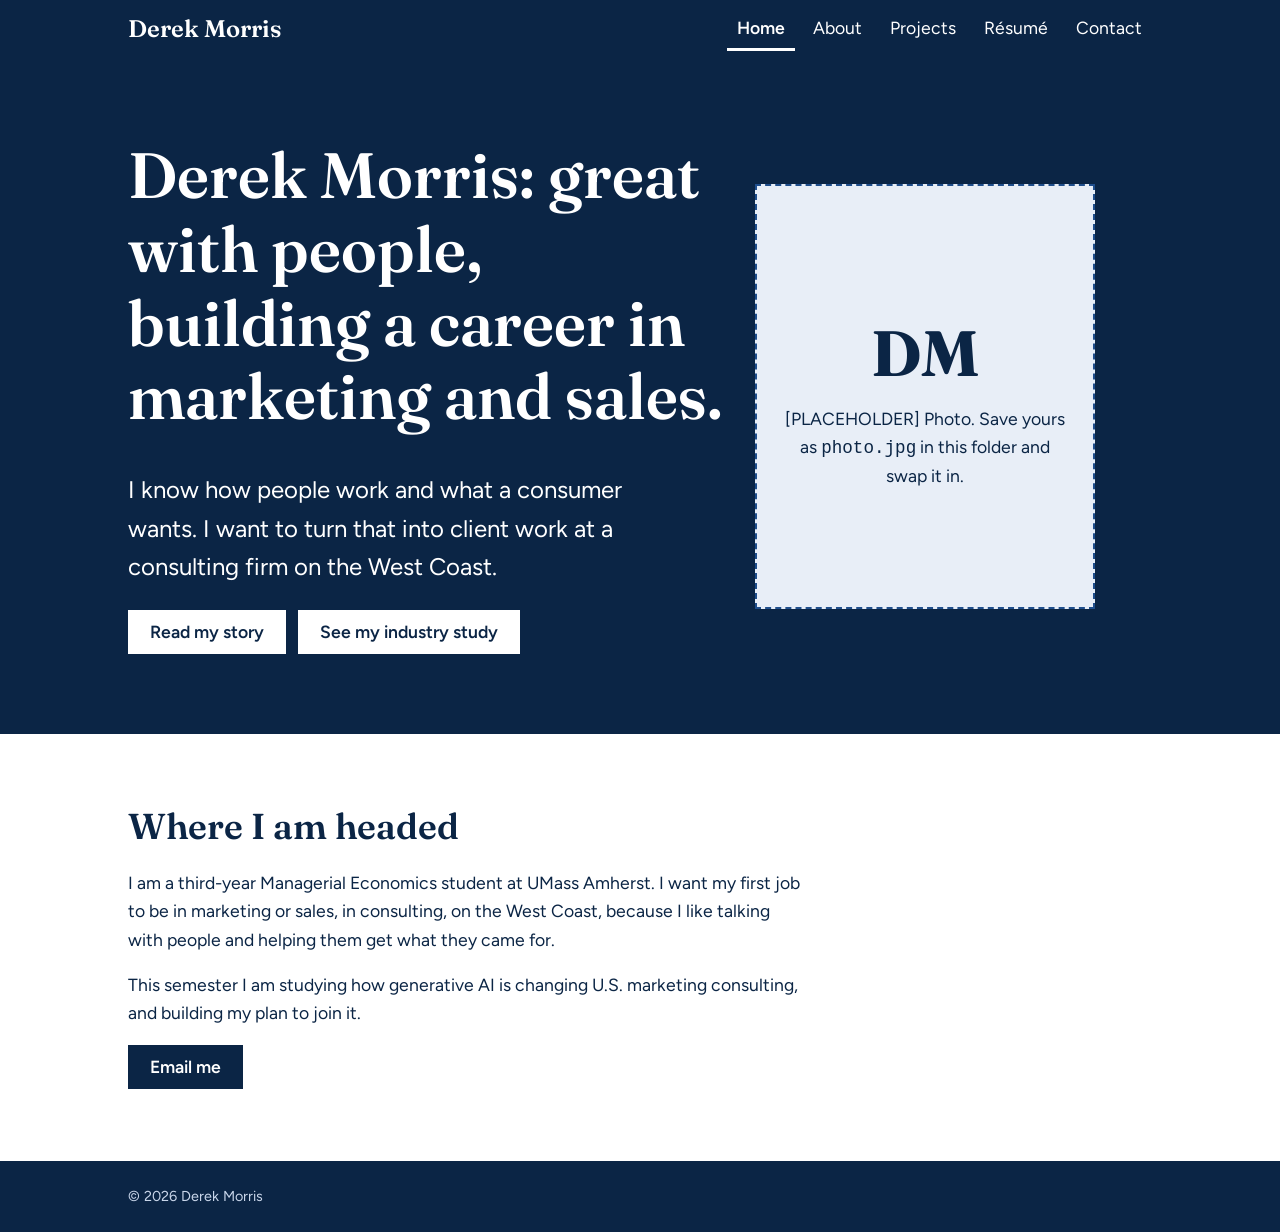
<file: index.html>
<!doctype html>
<html lang="en">
<head>
<meta charset="utf-8">
<meta name="viewport" content="width=device-width, initial-scale=1">
<title>Derek Morris | Marketing and sales</title>
<meta name="description" content="Derek Morris, UMass Amherst Managerial Economics student building a career in marketing and sales in consulting.">
<meta name="theme-color" content="#0B2545">
<meta property="og:title" content="Derek Morris | Marketing and sales">
<meta property="og:description" content="Derek Morris, UMass Amherst Managerial Economics student building a career in marketing and sales in consulting.">
<meta property="og:type" content="website">
<link rel="icon" href="data:image/svg+xml,%3Csvg xmlns='http://www.w3.org/2000/svg' viewBox='0 0 32 32'%3E%3Crect width='32' height='32' fill='%230B2545'/%3E%3Ctext x='16' y='22' font-size='16' text-anchor='middle' fill='white' font-family='Georgia'%3EDM%3C/text%3E%3C/svg%3E">
<link rel="preconnect" href="https://fonts.googleapis.com">
<link rel="preconnect" href="https://fonts.gstatic.com" crossorigin>
<link rel="stylesheet" href="https://fonts.googleapis.com/css2?family=Figtree:wght@400;600&family=Fraunces:opsz,wght@9..144,600&display=swap">
<link rel="stylesheet" href="styles.css">
</head>
<body>
<header class="site-header">
<div class="wrap">
<a class="brand" href="index.html">Derek Morris</a>
<nav aria-label="Main">
<ul>
<li><a href="index.html" aria-current="page">Home</a></li>
<li><a href="about.html">About</a></li>
<li><a href="projects.html">Projects</a></li>
<li><a href="resume.html">Résumé</a></li>
<li><a href="contact.html">Contact</a></li>
</ul>
</nav>
</div>
</header>
<main>
<section class="band-navy">
<div class="wrap hero">
<div>
<h1>Derek Morris: great with people, building a career in marketing and sales.</h1>
<p class="lead">I know how people work and what a consumer wants. I want to turn that into client work at a consulting firm on the West Coast.</p>
<div class="actions">
<a class="btn" href="about.html">Read my story</a>
<a class="btn" href="projects.html">See my industry study</a>
</div>
</div>
<div class="photo" role="img" aria-label="Placeholder where Derek's photo will go">
<div><strong>DM</strong><span>[PLACEHOLDER] Photo. Save yours as <code>photo.jpg</code> in this folder and swap it in.</span></div>
</div>
</div>
</section>
<section class="band">
<div class="wrap">
<h2>Where I am headed</h2>
<p>I am a third-year Managerial Economics student at UMass Amherst. I want my first job to be in marketing or sales, in consulting, on the West Coast, because I like talking with people and helping them get what they came for.</p>
<p>This semester I am studying how generative AI is changing U.S. marketing consulting, and building my plan to join it.</p>
<div class="actions"><a class="btn solid" href="contact.html">Email me</a></div>
</div>
</section>
</main>
<footer class="site-footer"><div class="wrap">© 2026 Derek Morris</div></footer>
</body>
</html>
</file>
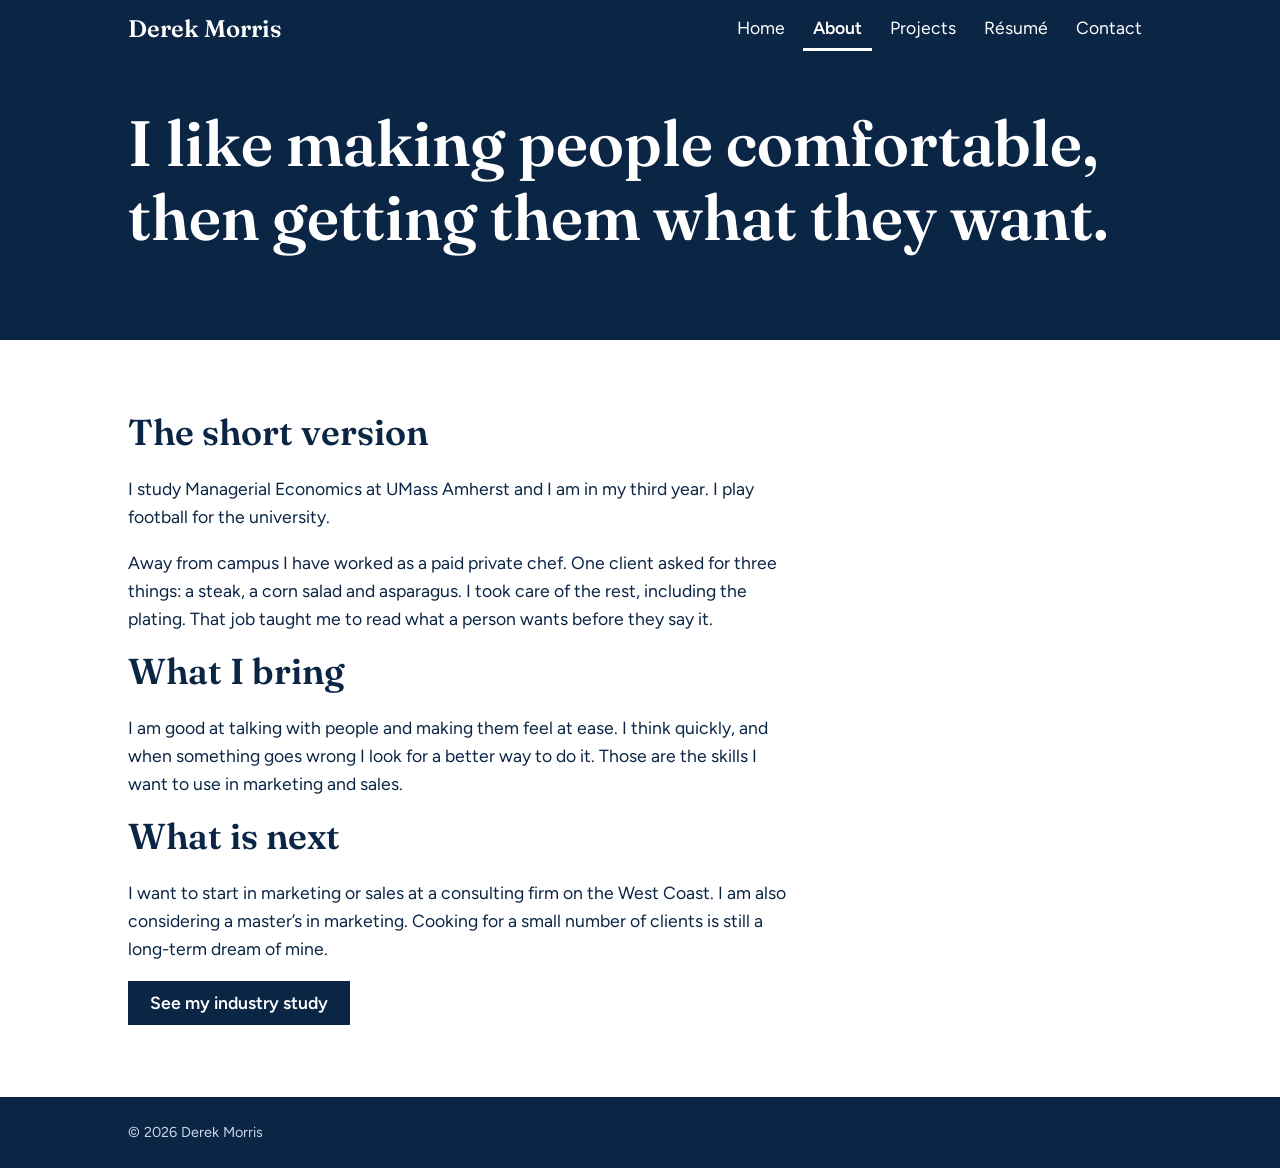
<file: about.html>
<!doctype html>
<html lang="en">
<head>
<meta charset="utf-8">
<meta name="viewport" content="width=device-width, initial-scale=1">
<title>About | Derek Morris</title>
<meta name="description" content="About Derek Morris: UMass Amherst student, football player and private chef aiming for marketing and sales.">
<meta name="theme-color" content="#0B2545">
<meta property="og:title" content="About | Derek Morris">
<meta property="og:description" content="About Derek Morris: UMass Amherst student, football player and private chef aiming for marketing and sales.">
<meta property="og:type" content="website">
<link rel="icon" href="data:image/svg+xml,%3Csvg xmlns='http://www.w3.org/2000/svg' viewBox='0 0 32 32'%3E%3Crect width='32' height='32' fill='%230B2545'/%3E%3Ctext x='16' y='22' font-size='16' text-anchor='middle' fill='white' font-family='Georgia'%3EDM%3C/text%3E%3C/svg%3E">
<link rel="preconnect" href="https://fonts.googleapis.com">
<link rel="preconnect" href="https://fonts.gstatic.com" crossorigin>
<link rel="stylesheet" href="https://fonts.googleapis.com/css2?family=Figtree:wght@400;600&family=Fraunces:opsz,wght@9..144,600&display=swap">
<link rel="stylesheet" href="styles.css">
</head>
<body>
<header class="site-header">
<div class="wrap">
<a class="brand" href="index.html">Derek Morris</a>
<nav aria-label="Main">
<ul>
<li><a href="index.html">Home</a></li>
<li><a href="about.html" aria-current="page">About</a></li>
<li><a href="projects.html">Projects</a></li>
<li><a href="resume.html">Résumé</a></li>
<li><a href="contact.html">Contact</a></li>
</ul>
</nav>
</div>
</header>
<main>
<section class="band-navy"><div class="wrap" style="padding-top:48px;padding-bottom:48px"><h1>I like making people comfortable, then getting them what they want.</h1></div></section>
<section class="band">
<div class="wrap">
<h2>The short version</h2>
<p>I study Managerial Economics at UMass Amherst and I am in my third year. I play football for the university.</p>
<p>Away from campus I have worked as a paid private chef. One client asked for three things: a steak, a corn salad and asparagus. I took care of the rest, including the plating. That job taught me to read what a person wants before they say it.</p>
<h2>What I bring</h2>
<p>I am good at talking with people and making them feel at ease. I think quickly, and when something goes wrong I look for a better way to do it. Those are the skills I want to use in marketing and sales.</p>
<h2>What is next</h2>
<p>I want to start in marketing or sales at a consulting firm on the West Coast. I am also considering a master&rsquo;s in marketing. Cooking for a small number of clients is still a long-term dream of mine.</p>
<div class="actions"><a class="btn solid" href="projects.html">See my industry study</a></div>
</div>
</section>
</main>
<footer class="site-footer"><div class="wrap">© 2026 Derek Morris</div></footer>
</body>
</html>
</file>
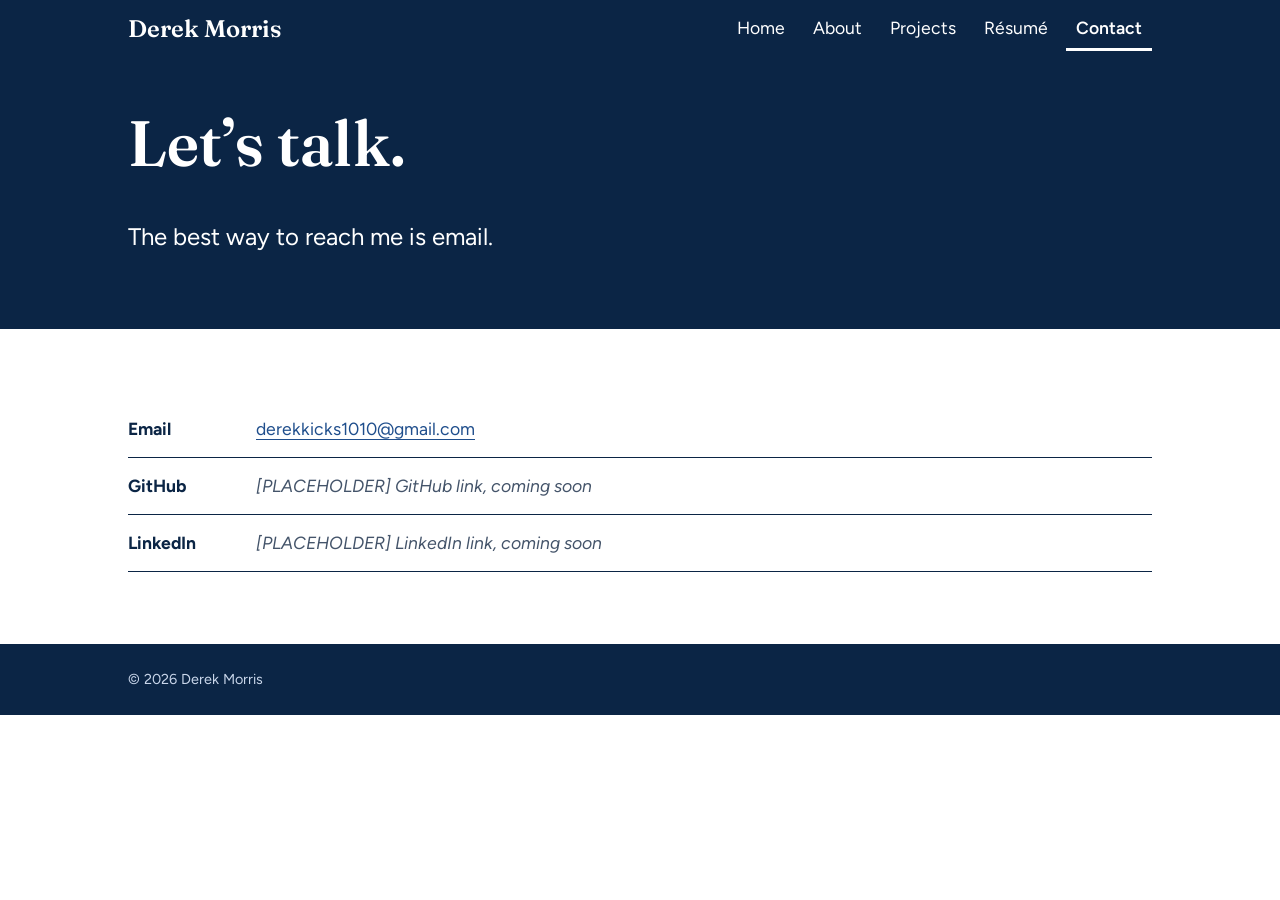
<file: contact.html>
<!doctype html>
<html lang="en">
<head>
<meta charset="utf-8">
<meta name="viewport" content="width=device-width, initial-scale=1">
<title>Contact | Derek Morris</title>
<meta name="description" content="Contact Derek Morris by email, GitHub or LinkedIn.">
<meta name="theme-color" content="#0B2545">
<meta property="og:title" content="Contact | Derek Morris">
<meta property="og:description" content="Contact Derek Morris by email, GitHub or LinkedIn.">
<meta property="og:type" content="website">
<link rel="icon" href="data:image/svg+xml,%3Csvg xmlns='http://www.w3.org/2000/svg' viewBox='0 0 32 32'%3E%3Crect width='32' height='32' fill='%230B2545'/%3E%3Ctext x='16' y='22' font-size='16' text-anchor='middle' fill='white' font-family='Georgia'%3EDM%3C/text%3E%3C/svg%3E">
<link rel="preconnect" href="https://fonts.googleapis.com">
<link rel="preconnect" href="https://fonts.gstatic.com" crossorigin>
<link rel="stylesheet" href="https://fonts.googleapis.com/css2?family=Figtree:wght@400;600&family=Fraunces:opsz,wght@9..144,600&display=swap">
<link rel="stylesheet" href="styles.css">
</head>
<body>
<header class="site-header">
<div class="wrap">
<a class="brand" href="index.html">Derek Morris</a>
<nav aria-label="Main">
<ul>
<li><a href="index.html">Home</a></li>
<li><a href="about.html">About</a></li>
<li><a href="projects.html">Projects</a></li>
<li><a href="resume.html">Résumé</a></li>
<li><a href="contact.html" aria-current="page">Contact</a></li>
</ul>
</nav>
</div>
</header>
<main>
<section class="band-navy"><div class="wrap" style="padding-top:48px;padding-bottom:48px"><h1>Let&rsquo;s talk.</h1><p class="lead">The best way to reach me is email.</p></div></section>
<section class="band">
<div class="wrap">
<ul class="contact-list">
<li><b>Email</b><a href="mailto:derekkicks1010@gmail.com">derekkicks1010@gmail.com</a></li>
<li><b>GitHub</b><span class="ph">[PLACEHOLDER] GitHub link, coming soon</span></li>
<li><b>LinkedIn</b><span class="ph">[PLACEHOLDER] LinkedIn link, coming soon</span></li>
</ul>
</div>
</section>
</main>
<footer class="site-footer"><div class="wrap">© 2026 Derek Morris</div></footer>
</body>
</html>
</file>
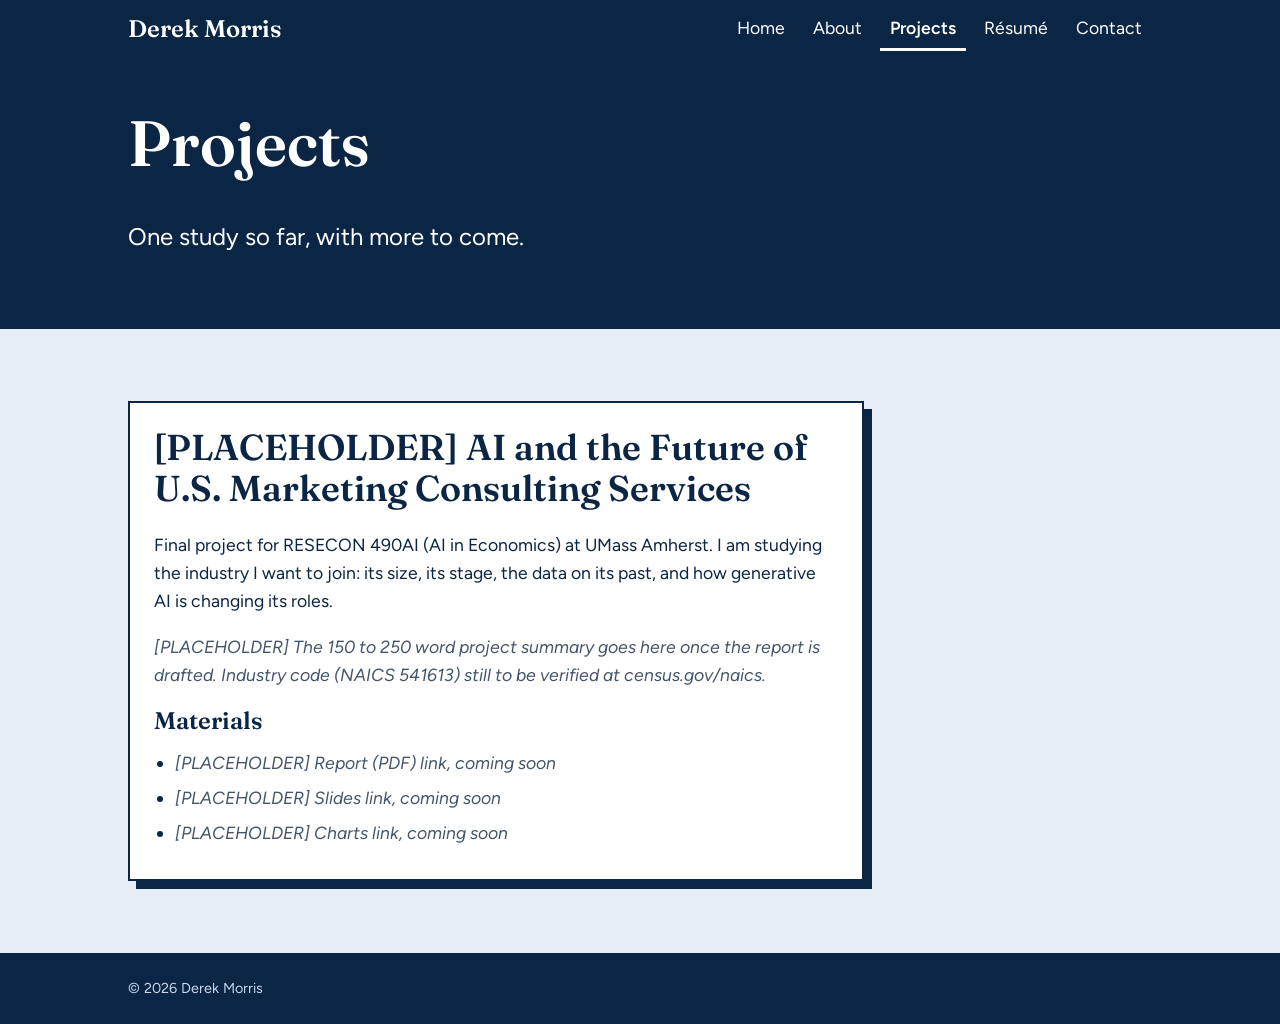
<file: projects.html>
<!doctype html>
<html lang="en">
<head>
<meta charset="utf-8">
<meta name="viewport" content="width=device-width, initial-scale=1">
<title>Projects | Derek Morris</title>
<meta name="description" content="Derek Morris's projects, starting with an industry study on AI and U.S. marketing consulting services.">
<meta name="theme-color" content="#0B2545">
<meta property="og:title" content="Projects | Derek Morris">
<meta property="og:description" content="Derek Morris's projects, starting with an industry study on AI and U.S. marketing consulting services.">
<meta property="og:type" content="website">
<link rel="icon" href="data:image/svg+xml,%3Csvg xmlns='http://www.w3.org/2000/svg' viewBox='0 0 32 32'%3E%3Crect width='32' height='32' fill='%230B2545'/%3E%3Ctext x='16' y='22' font-size='16' text-anchor='middle' fill='white' font-family='Georgia'%3EDM%3C/text%3E%3C/svg%3E">
<link rel="preconnect" href="https://fonts.googleapis.com">
<link rel="preconnect" href="https://fonts.gstatic.com" crossorigin>
<link rel="stylesheet" href="https://fonts.googleapis.com/css2?family=Figtree:wght@400;600&family=Fraunces:opsz,wght@9..144,600&display=swap">
<link rel="stylesheet" href="styles.css">
</head>
<body>
<header class="site-header">
<div class="wrap">
<a class="brand" href="index.html">Derek Morris</a>
<nav aria-label="Main">
<ul>
<li><a href="index.html">Home</a></li>
<li><a href="about.html">About</a></li>
<li><a href="projects.html" aria-current="page">Projects</a></li>
<li><a href="resume.html">Résumé</a></li>
<li><a href="contact.html">Contact</a></li>
</ul>
</nav>
</div>
</header>
<main>
<section class="band-navy"><div class="wrap" style="padding-top:48px;padding-bottom:48px"><h1>Projects</h1><p class="lead">One study so far, with more to come.</p></div></section>
<section class="band band-pale">
<div class="wrap">
<article class="card">
<h2>[PLACEHOLDER] AI and the Future of U.S. Marketing Consulting Services</h2>
<p>Final project for RESECON 490AI (AI in Economics) at UMass Amherst. I am studying the industry I want to join: its size, its stage, the data on its past, and how generative AI is changing its roles.</p>
<p class="ph">[PLACEHOLDER] The 150 to 250 word project summary goes here once the report is drafted. Industry code (NAICS 541613) still to be verified at census.gov/naics.</p>
<h3>Materials</h3>
<ul>
<li><span class="ph">[PLACEHOLDER] Report (PDF) link, coming soon</span></li>
<li><span class="ph">[PLACEHOLDER] Slides link, coming soon</span></li>
<li><span class="ph">[PLACEHOLDER] Charts link, coming soon</span></li>
</ul>
</article>
</div>
</section>
</main>
<footer class="site-footer"><div class="wrap">© 2026 Derek Morris</div></footer>
</body>
</html>
</file>
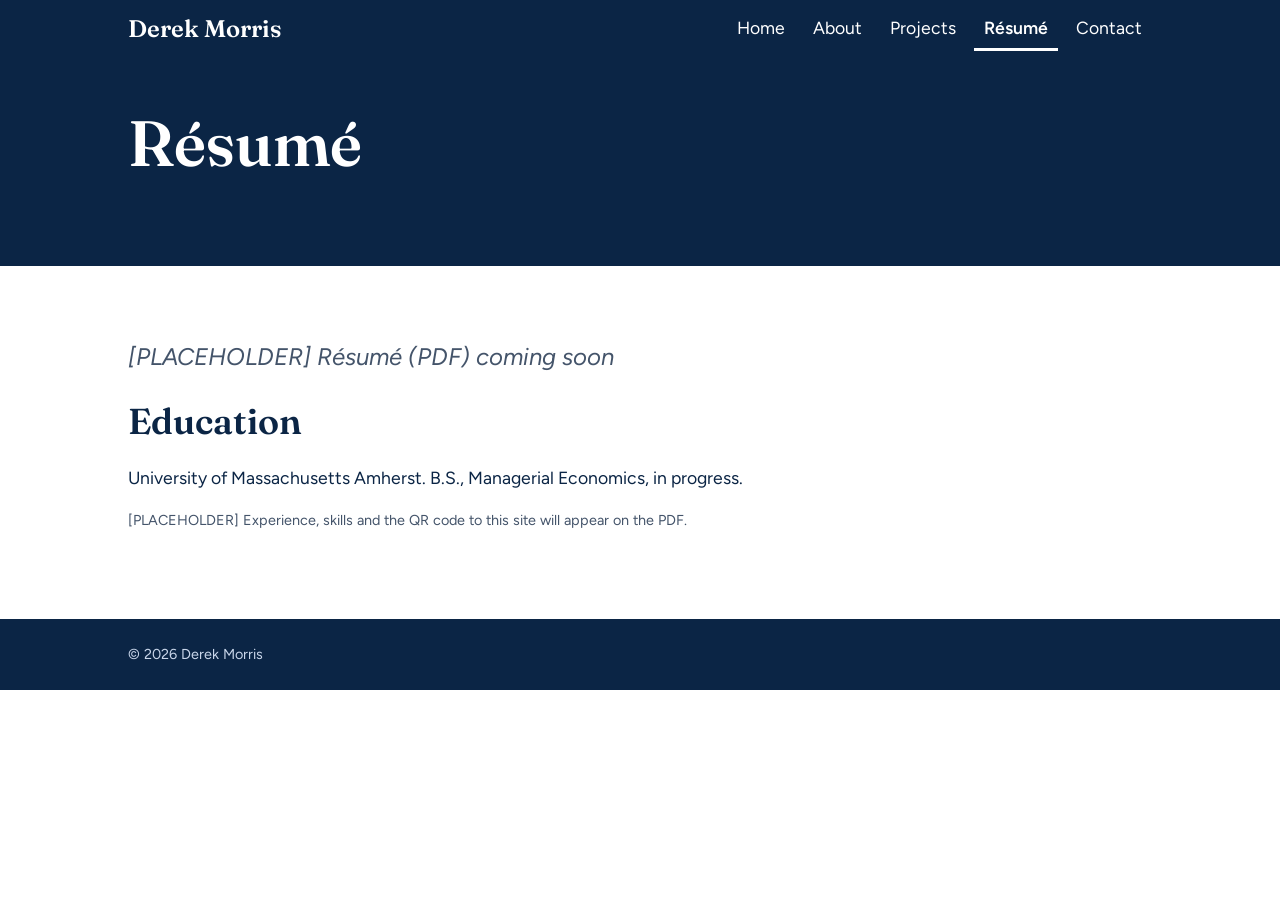
<file: resume.html>
<!doctype html>
<html lang="en">
<head>
<meta charset="utf-8">
<meta name="viewport" content="width=device-width, initial-scale=1">
<title>Résumé | Derek Morris</title>
<meta name="description" content="Derek Morris's résumé.">
<meta name="theme-color" content="#0B2545">
<meta property="og:title" content="Résumé | Derek Morris">
<meta property="og:description" content="Derek Morris's résumé.">
<meta property="og:type" content="website">
<link rel="icon" href="data:image/svg+xml,%3Csvg xmlns='http://www.w3.org/2000/svg' viewBox='0 0 32 32'%3E%3Crect width='32' height='32' fill='%230B2545'/%3E%3Ctext x='16' y='22' font-size='16' text-anchor='middle' fill='white' font-family='Georgia'%3EDM%3C/text%3E%3C/svg%3E">
<link rel="preconnect" href="https://fonts.googleapis.com">
<link rel="preconnect" href="https://fonts.gstatic.com" crossorigin>
<link rel="stylesheet" href="https://fonts.googleapis.com/css2?family=Figtree:wght@400;600&family=Fraunces:opsz,wght@9..144,600&display=swap">
<link rel="stylesheet" href="styles.css">
</head>
<body>
<header class="site-header">
<div class="wrap">
<a class="brand" href="index.html">Derek Morris</a>
<nav aria-label="Main">
<ul>
<li><a href="index.html">Home</a></li>
<li><a href="about.html">About</a></li>
<li><a href="projects.html">Projects</a></li>
<li><a href="resume.html" aria-current="page">Résumé</a></li>
<li><a href="contact.html">Contact</a></li>
</ul>
</nav>
</div>
</header>
<main>
<section class="band-navy"><div class="wrap" style="padding-top:48px;padding-bottom:48px"><h1>Résumé</h1></div></section>
<section class="band">
<div class="wrap">
<!-- When resume.pdf is added to this folder, replace the placeholder paragraph with:
<a class="btn solid" href="resume.pdf">Download my résumé (PDF)</a> -->
<p class="lead ph">[PLACEHOLDER] Résumé (PDF) coming soon</p>
<h2>Education</h2>
<p>University of Massachusetts Amherst. B.S., Managerial Economics, in progress.</p>
<p class="small">[PLACEHOLDER] Experience, skills and the QR code to this site will appear on the PDF.</p>
</div>
</section>
</main>
<footer class="site-footer"><div class="wrap">© 2026 Derek Morris</div></footer>
</body>
</html>
</file>
<file: styles.css>
/* Tokens first so colors/type can be changed in one place. */
:root{
  --navy:#0B2545;      /* ground bands, headings */
  --white:#FFFFFF;     /* page ground */
  --blue:#1F4E8C;      /* links, buttons (7.9:1 on white) */
  --pale:#E8EEF7;      /* surfaces */
  --slate:#44546A;     /* muted text (7:1 on white) */
  --display:"Fraunces",Georgia,"Times New Roman",serif;
  --body:"Figtree",system-ui,-apple-system,"Segoe UI",sans-serif;
  /* five clearly separated sizes */
  --s1:.9rem; --s2:1.1rem; --s3:1.5rem; --s4:2.25rem; --s5:clamp(2.2rem,6vw,4rem);
  --wrap:68rem;
}
*{box-sizing:border-box}
html{scroll-behavior:smooth}
body{margin:0;background:var(--white);color:var(--navy);font:400 var(--s2)/1.6 var(--body)}
::selection{background:var(--blue);color:var(--white)}
img{max-width:100%;height:auto}
a{color:var(--blue);text-underline-offset:.2em}
a:focus-visible,button:focus-visible{outline:3px solid var(--blue);outline-offset:3px}
.wrap{max-width:var(--wrap);margin:0 auto;padding:0 16px}
h1,h2,h3{font-family:var(--display);font-weight:600;line-height:1.15;margin:0 0 .6em}
h1{font-size:var(--s5)} h2{font-size:var(--s4)} h3{font-size:var(--s3)}
p{margin:0 0 1em;max-width:42rem}
.small{font-size:var(--s1);color:var(--slate)}

/* Header / nav: wraps on phones, 44px touch targets */
.site-header{background:var(--navy);color:var(--white)}
.site-header .wrap{display:flex;flex-wrap:wrap;align-items:center;justify-content:space-between;gap:4px 24px}
.brand{font-family:var(--display);font-size:var(--s3);font-weight:600;color:var(--white);text-decoration:none;padding:10px 0;min-height:44px}
nav ul{list-style:none;display:flex;flex-wrap:wrap;gap:0 8px;margin:0;padding:0}
nav a{display:inline-flex;align-items:center;min-height:44px;padding:0 10px;color:var(--white);text-decoration:none;border-bottom:3px solid transparent}
nav a:hover{border-bottom-color:var(--white)}
nav a[aria-current="page"]{border-bottom-color:var(--white);font-weight:600}
.site-header a:focus-visible{outline-color:var(--white)}

/* Bands alternate navy / white */
.band-navy{background:var(--navy);color:var(--white)}
.band-navy a{color:var(--white)}
.band-navy .small{color:#C9D6EA}
.band{padding:56px 0}
.band-pale{background:var(--pale)}

/* Hero */
.hero{display:grid;gap:32px;align-items:center;padding-top:48px;padding-bottom:48px}
.hero h1{max-width:20ch}
.lead{font-size:var(--s3);max-width:34rem}

/* Photo placeholder (clearly marked) */
.photo{aspect-ratio:4/5;width:100%;max-width:340px;background:var(--pale);color:var(--navy);display:flex;flex-direction:column;align-items:center;justify-content:center;text-align:center;padding:24px;border:2px dashed var(--blue)}
.photo strong{font-family:var(--display);font-size:var(--s5);display:block}
.photo img{width:100%;height:100%;object-fit:cover}

/* Buttons */
.btn{display:inline-flex;align-items:center;min-height:44px;padding:0 20px;background:var(--white);color:var(--navy);font-weight:600;text-decoration:none;border:2px solid var(--white)}
.btn:hover{background:transparent;color:var(--white)}
.btn.solid{background:var(--navy);color:var(--white);border-color:var(--navy)}
.btn.solid:hover{background:var(--white);color:var(--navy)}
.actions{display:flex;flex-wrap:wrap;gap:12px}

/* Project card: real offset shadow, square corners */
.card{background:var(--white);border:2px solid var(--navy);box-shadow:8px 8px 0 var(--navy);padding:24px;max-width:46rem}
.card ul{padding-left:1.2em;margin:0}
.card li{margin:.4em 0}
.ph{color:var(--slate);font-style:italic}

dl{margin:0} dt{font-weight:600;margin-top:1em} dd{margin:0}
.contact-list{list-style:none;padding:0;margin:0}
.contact-list li{padding:14px 0;border-bottom:1px solid var(--navy);display:flex;flex-wrap:wrap;gap:4px 16px}
.contact-list b{min-width:7rem}

.site-footer{background:var(--navy);color:#C9D6EA;padding:24px 0;font-size:var(--s1)}

/* Motion: one quiet page-load moment, off for reduced-motion users */
@media (prefers-reduced-motion:no-preference){
  .hero>*{animation:rise .6s ease-out both}
  .hero>*:nth-child(2){animation-delay:.1s}
  @keyframes rise{from{opacity:0;transform:translateY(10px)}to{opacity:1;transform:none}}
}
@media (min-width:768px){
  .wrap{padding:0 32px}
  .hero{grid-template-columns:1.5fr 1fr;padding-top:80px;padding-bottom:80px}
  .band{padding:72px 0}
}

/* Buttons inside navy bands: navy text on white (overrides the band link color) */
.band-navy .btn{color:var(--navy)}
.band-navy .btn:hover{background:transparent;color:var(--white)}
</file>
